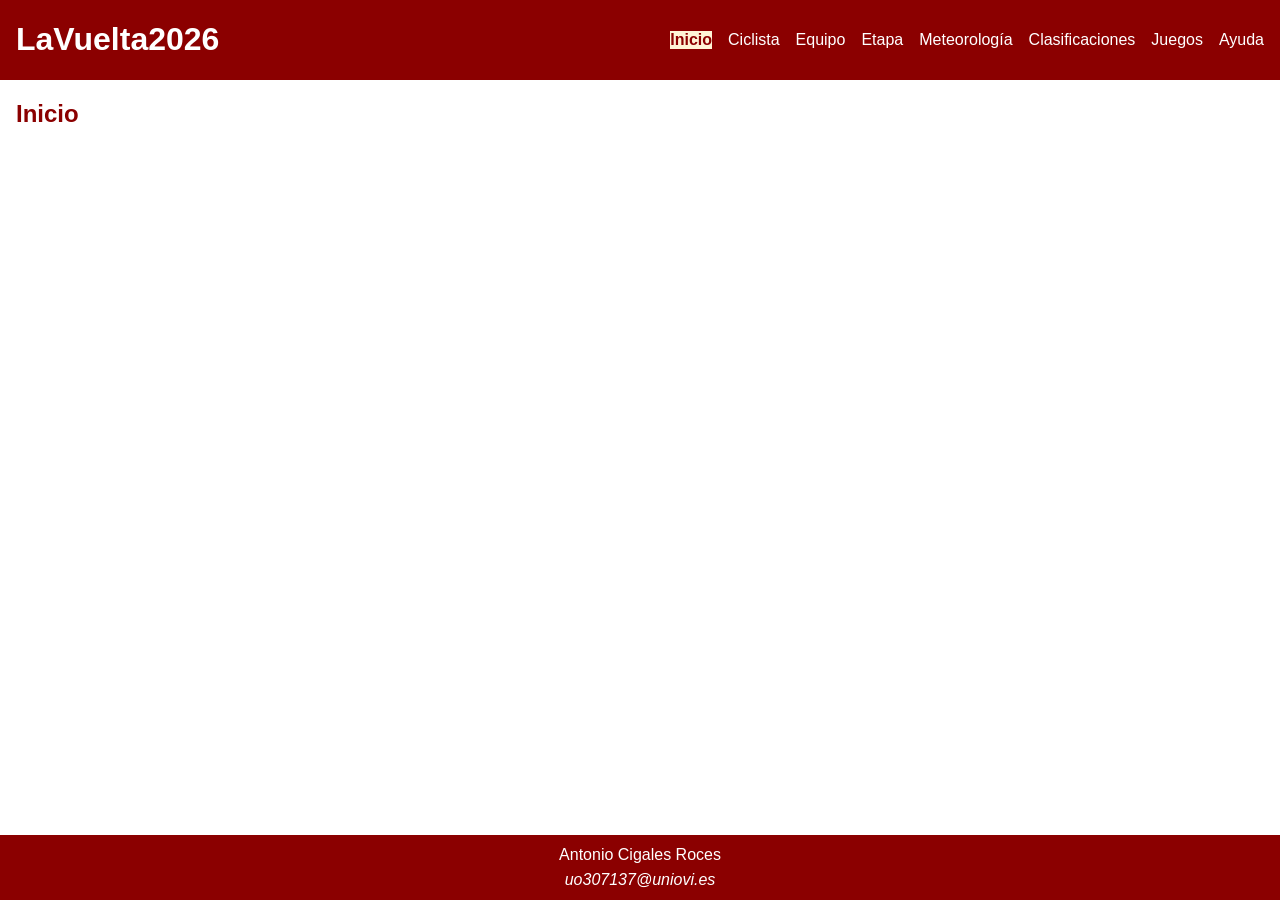
<file: index.html>
<!DOCTYPE HTML>

<html lang="es">
<head>
    <!-- Datos que describen el documento -->
    <meta charset="UTF-8" />
    <title>LaVuelta2026</title>

    <meta name="author" content="Antonio Cigales Roces" />
    <meta name="description" content="Documento index.html del proyecto LaVuelta2026" />
    
    <meta name ="viewport" content ="width=device-width, initial-scale=1.0" />

    <!--Enlace a las hojas de estilo-->
    <link rel="stylesheet" type="text/css" href="estilo/estilo.css" />
    <link rel="stylesheet" type="text/css" href="estilo/layout.css" />

    <link rel="icon" href="multimedia/icono.ico" />
</head>

<body>
    <header>
        <h1><a href="index.html" title="Página de inicio de LaVuelta2026">LaVuelta2026</a></h1>

        <nav>
            <a href="index.html" aria-current="page" title="Página de inicio de LaVuelta2026">Inicio</a>
            <a href="ciclista.html" title="Información sobre el ciclista">Ciclista</a>
            <a href="equipo.html" title="Información sobre el equipo del ciclista">Equipo</a>
            <a href="etapa.html" title="Información sobre la etapa de La Vuelta 2026">Etapa</a>
            <a href="meteorologia.html" title="Previsión meteorológica de la etapa">Meteorología</a>
            <a href="clasificaciones.html" title="Clasificaciones de La Vuelta 2026">Clasificaciones</a>
            <a href="juegos.html" title="Juegos sobre La Vuelta 2026">Juegos</a>
            <a href="ayuda.html" title="Ayuda sobre el uso del sitio web">Ayuda</a>
        </nav>
    </header>

    <main>

    <h2>Inicio</h2>
   <!-- contenido de index.html  -->


   </main>
   <footer>
    <p>Antonio Cigales Roces</p>
    <address>
        <a href="mailto:uo307137@uniovi.es" title="Enviar un correo electrónico al autor">uo307137@uniovi.es</a>
    </address>
</footer>
    
</body>
</html>
</file>
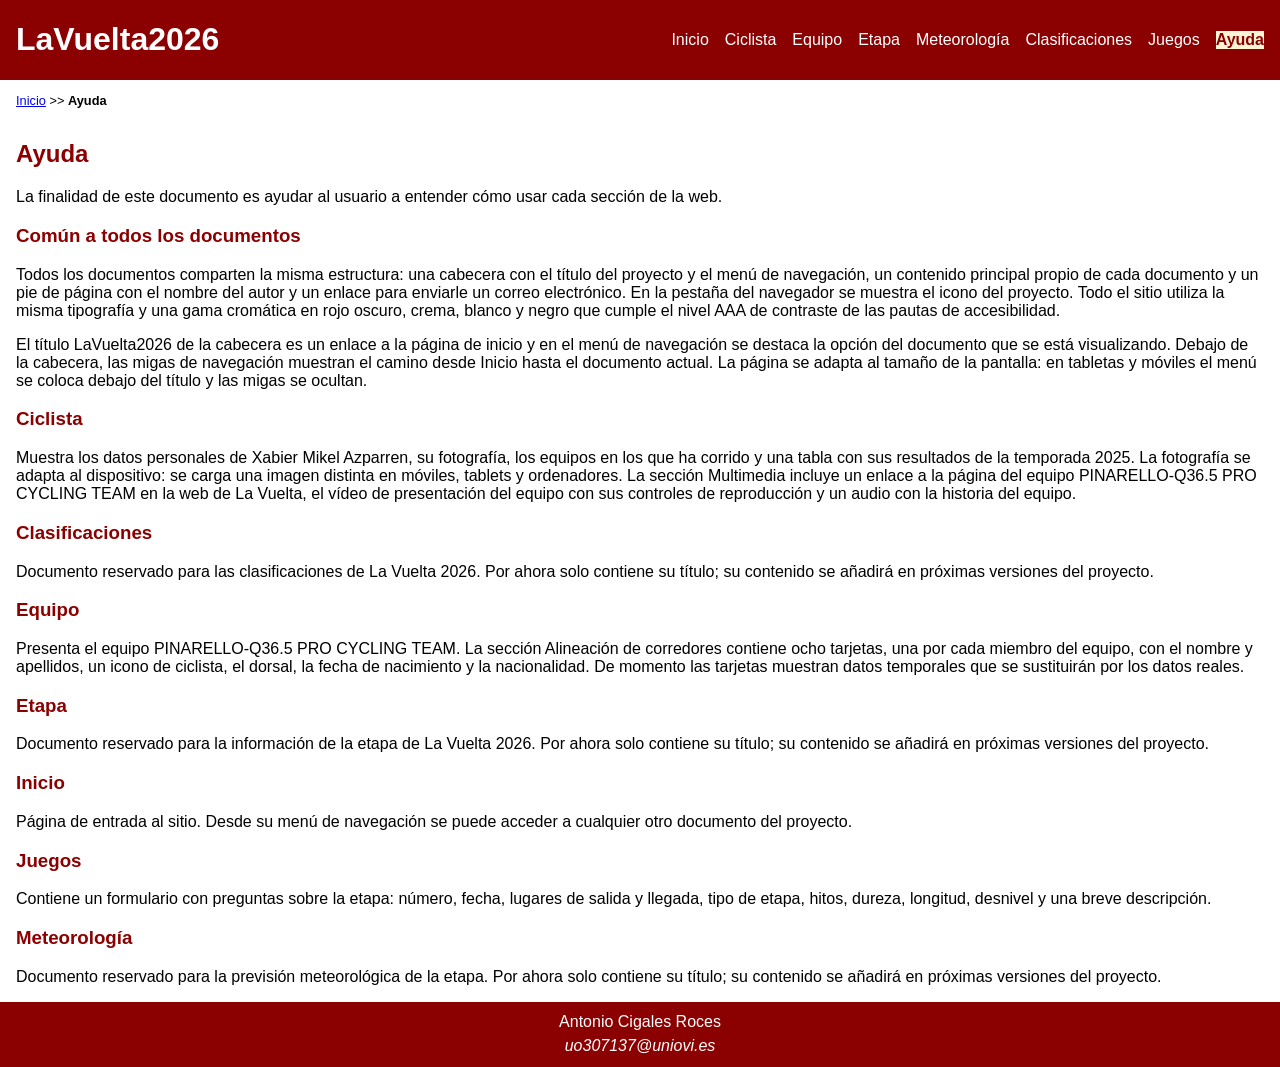
<file: ayuda.html>
<!DOCTYPE HTML>

<html lang="es">
<head>
    <!-- Datos que describen el documento -->
    <meta charset="UTF-8" />
    <title>LaVuelta2026:Ayuda</title>

    <meta name="author" content="Antonio Cigales Roces" />
    <meta name="description" content="Documento ayuda.html del proyecto LaVuelta2026" />
   
    <meta name ="viewport" content ="width=device-width, initial-scale=1.0" />

    <!--Enlace a las hojas de estilo-->
    <link rel="stylesheet" type="text/css" href="estilo/estilo.css" />
    <link rel="stylesheet" type="text/css" href="estilo/layout.css" />

    <link rel="icon" href="multimedia/icono.ico" />
</head>

<body>

    <header>
        <h1><a href="index.html" title="Página de inicio de LaVuelta2026">LaVuelta2026</a></h1>
        <nav>
            <a href="index.html" title="Página de inicio de LaVuelta2026">Inicio</a>
            <a href="ciclista.html" title="Información sobre el ciclista">Ciclista</a>
            <a href="equipo.html" title="Información sobre el equipo del ciclista">Equipo</a>
            <a href="etapa.html" title="Información sobre la etapa de La Vuelta 2026">Etapa</a>
            <a href="meteorologia.html" title="Previsión meteorológica de la etapa">Meteorología</a>
            <a href="clasificaciones.html" title="Clasificaciones de La Vuelta 2026">Clasificaciones</a>
            <a href="juegos.html" title="Juegos sobre La Vuelta 2026">Juegos</a>
            <a href="ayuda.html" aria-current="page" title="Ayuda sobre el uso del sitio web">Ayuda</a>
        </nav>
    </header>


    <nav aria-label="migas">
        <ol>
            <li><a href="index.html" title="Página de inicio de LaVuelta2026">Inicio</a></li>
            <li>&gt;&gt;</li>
            <li>Ayuda</li>
        </ol>
    </nav>

    <main>

    <h2>Ayuda</h2>
    <p>La finalidad de este documento es ayudar al usuario a entender cómo usar
        cada sección de la web.
    </p>

    <section>
        <h3>Común a todos los documentos</h3>
        <p>
            Todos los documentos comparten la misma estructura: una cabecera con el título del proyecto
            y el menú de navegación, un contenido principal propio de cada documento y un pie de página
            con el nombre del autor y un enlace para enviarle un correo electrónico. En la pestaña del
            navegador se muestra el icono del proyecto. Todo el sitio utiliza la misma tipografía y una
            gama cromática en rojo oscuro, crema, blanco y negro que cumple el nivel AAA de contraste
            de las pautas de accesibilidad.
        </p>
        <p>
            El título LaVuelta2026 de la cabecera es un enlace a la página de inicio y en el menú de
            navegación se destaca la opción del documento que se está visualizando. Debajo de la cabecera,
            las migas de navegación muestran el camino desde Inicio hasta el documento actual. La página se
            adapta al tamaño de la pantalla: en tabletas y móviles el menú se coloca debajo del título y las
            migas se ocultan.
        </p>
    </section>
    <section>
        <h3>Ciclista</h3>
        <p>
            Muestra los datos personales de Xabier Mikel Azparren, su fotografía, los equipos en los que
            ha corrido y una tabla con sus resultados de la temporada 2025. La fotografía se adapta al dispositivo:
            se carga una imagen distinta en móviles, tablets y ordenadores. La sección Multimedia incluye
            un enlace a la página del equipo PINARELLO-Q36.5 PRO CYCLING TEAM en la web de La Vuelta,
            el vídeo de presentación del equipo con sus controles de reproducción y un audio con la
            historia del equipo.
        </p>
    </section>
    <section>
        <h3>Clasificaciones</h3>
        <p>
            Documento reservado para las clasificaciones de La Vuelta 2026. Por ahora solo contiene
            su título; su contenido se añadirá en próximas versiones del proyecto.
        </p>
    </section>
    <section>
        <h3>Equipo</h3>
        <p>
            Presenta el equipo PINARELLO-Q36.5 PRO CYCLING TEAM. La sección Alineación de corredores
            contiene ocho tarjetas, una por cada miembro del equipo, con el nombre y apellidos, un icono
            de ciclista, el dorsal, la fecha de nacimiento y la nacionalidad. De momento las tarjetas
            muestran datos temporales que se sustituirán por los datos reales.
        </p>
    </section>
    <section>
        <h3>Etapa</h3>
        <p>
            Documento reservado para la información de la etapa de La Vuelta 2026. Por ahora solo
            contiene su título; su contenido se añadirá en próximas versiones del proyecto.
        </p>
    </section>
    <section>
        <h3>Inicio</h3>
        <p>
            Página de entrada al sitio. Desde su menú de navegación se puede acceder a cualquier otro
            documento del proyecto.
        </p>
    </section>
    <section>
        <h3>Juegos</h3>
        <p>
            Contiene un formulario con preguntas sobre la etapa: número, fecha, lugares de salida y
            llegada, tipo de etapa, hitos, dureza, longitud, desnivel y una breve descripción.
        </p>
    </section>
    <section>
        <h3>Meteorología</h3>
        <p>
            Documento reservado para la previsión meteorológica de la etapa. Por ahora solo contiene
            su título; su contenido se añadirá en próximas versiones del proyecto.
        </p>
    </section>
</main>

   <footer>
    <p>Antonio Cigales Roces</p>
    <address>
        <a href="mailto:uo307137@uniovi.es" title="Enviar un correo electrónico al autor">uo307137@uniovi.es</a>
    </address>
</footer>
    
</body>
</html>
</file>
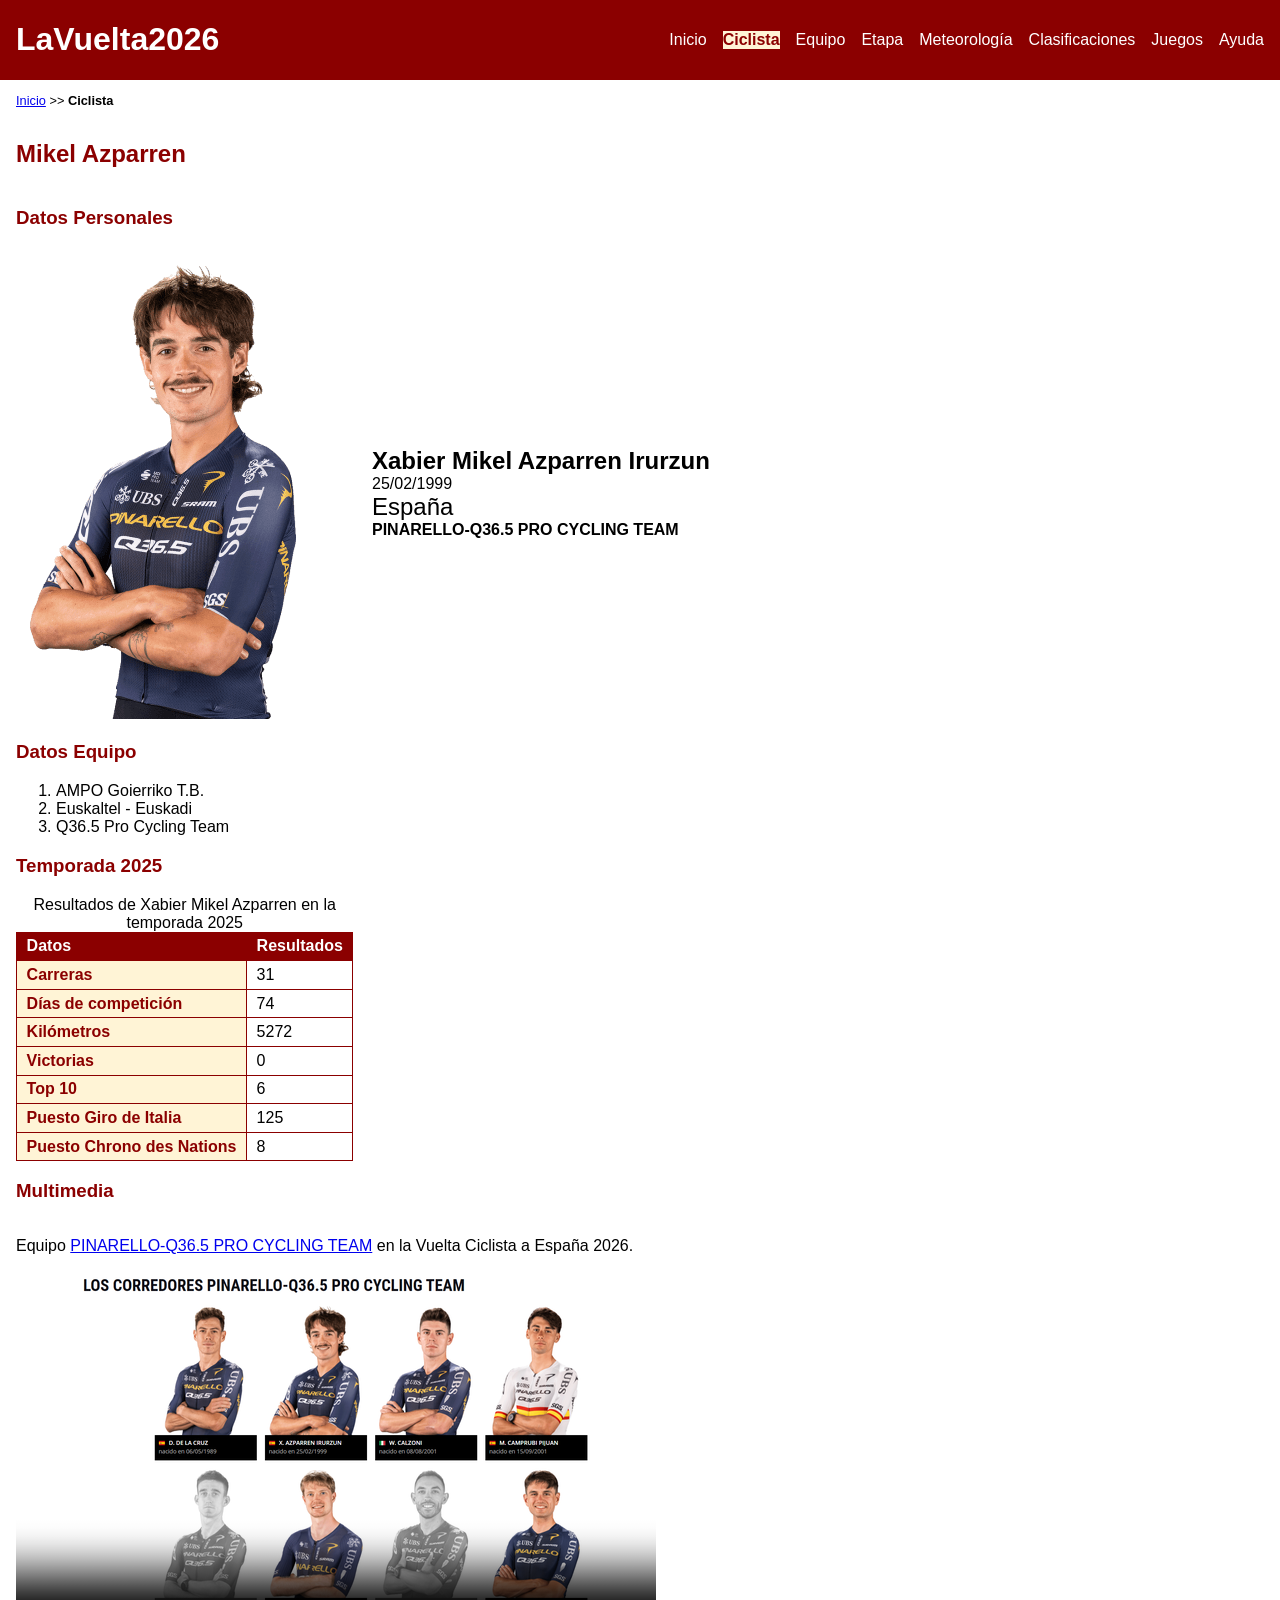
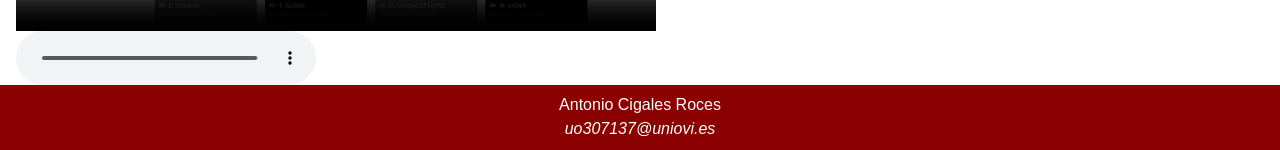
<file: ciclista.html>
<!DOCTYPE HTML>

<html lang="es">
<head>
    <!-- Datos que describen el documento -->
    <meta charset="UTF-8" />
    <title>LaVuelta2026:Ciclista</title>

    <meta name="author" content="Antonio Cigales Roces" />
    <meta name="description" content="Documento ciclista.html del proyecto LaVuelta2026" />
    
    <meta name ="viewport" content ="width=device-width, initial-scale=1.0" />

    <!--Enlace a las hojas de estilo-->
    <link rel="stylesheet" type="text/css" href="estilo/estilo.css" />
    <link rel="stylesheet" type="text/css" href="estilo/layout.css" />

    <link rel="icon" href="multimedia/icono.ico" />
</head>

<body>
    <header>
        <h1><a href="index.html" title="Página de inicio de LaVuelta2026">LaVuelta2026</a></h1>
        <nav>
            <a href="index.html" title="Página de inicio de LaVuelta2026">Inicio</a>
            <a href="ciclista.html" aria-current="page" title="Información sobre el ciclista">Ciclista</a>
            <a href="equipo.html" title="Información sobre el equipo del ciclista">Equipo</a>
            <a href="etapa.html" title="Información sobre la etapa de La Vuelta 2026">Etapa</a>
            <a href="meteorologia.html" title="Previsión meteorológica de la etapa">Meteorología</a>
            <a href="clasificaciones.html" title="Clasificaciones de La Vuelta 2026">Clasificaciones</a>
            <a href="juegos.html" title="Juegos sobre La Vuelta 2026">Juegos</a>
            <a href="ayuda.html" title="Ayuda sobre el uso del sitio web">Ayuda</a>
        </nav>
    </header>


    <nav aria-label="migas">
        <ol>
            <li><a href="index.html" title="Página de inicio de LaVuelta2026">Inicio</a></li>
            <li>&gt;&gt;</li>
            <li>Ciclista</li>
        </ol>
    </nav>

    <main>
    <h2>Mikel Azparren</h2>

    <section>
        <h3>Datos Personales</h3>

        <ul>
            <li>Xabier Mikel Azparren Irurzun</li>
            <li><time datetime="1999-02-25">25/02/1999</time></li>
            <li>España</li>
            <li>PINARELLO-Q36.5 PRO CYCLING TEAM</li>
        </ul>

        <picture>
            <!-- Móvil: pantallas de hasta 768 px de ancho -->
            <source media="(max-width: 768px)" srcset="multimedia/MikelAzparren-movil.png" width="140" height="212" />
            <!-- Tablet: pantallas de hasta 1024 px de ancho -->
            <source media="(max-width: 1024px)" srcset="multimedia/MikelAzparren-tablet.png" width="280" height="425" />
            <!-- Ordenador (y navegadores sin soporte para picture): imagen original -->
            <img src="multimedia/MikelAzparren.png" width="300" height="455"
                alt="Xabier Mikel Azparren de brazos cruzados con el maillot azul del Pinarello Q36.5 Pro Cycling Team" />
        </picture>

    </section>

    <section>
        <h3>Datos Equipo</h3>


        <ol>
            <li>AMPO Goierriko T.B.</li>
            <li>Euskaltel - Euskadi</li>
            <li>Q36.5 Pro Cycling Team</li>
            
        </ol>

    </section>


    <section>
        <h3>Temporada 2025</h3>
        <table>
            <caption>Resultados de Xabier Mikel Azparren en la temporada 2025</caption>
            <thead>
                <tr>
                    <th scope="col" id="dato">Datos</th>
                    <th scope="col" id="resultado">Resultados</th>
                </tr>
            </thead>
            <tbody>
                <tr>
                    <th scope="row" id="carreras">Carreras</th>
                    <td headers="resultado carreras">31</td>
                </tr>
                <tr>
                    <th scope="row" id="dias">Días de competición</th>
                    <td headers="resultado dias">74</td>
                </tr>
                <tr>
                    <th scope="row" id="kilometros">Kilómetros</th>
                    <td headers="resultado kilometros">5272</td>
                </tr>
                <tr>
                    <th scope="row" id="victorias">Victorias</th>
                    <td headers="resultado victorias">0</td>
                </tr>
                <tr>
                    <th scope="row" id="top10">Top 10</th>
                    <td headers="resultado top10">6</td>
                </tr>
                <tr>
                    <th scope="row" id="giro">Puesto Giro de Italia</th>
                    <td headers="resultado giro">125</td>
                </tr>
                <tr>
                    <th scope="row" id="chrono">Puesto Chrono des Nations</th>
                    <td headers="resultado chrono">8</td>
                </tr>
            </tbody>
        </table>
    </section>

    <section>
        <h3>Multimedia</h3>

        <p>
            Equipo <a href="https://www.lavuelta.es/es/equipo/PQT/pinarello-q36-5-pro-cycling-team"
                title="Página del equipo PINARELLO-Q36.5 PRO CYCLING TEAM en La Vuelta 2026">PINARELLO-Q36.5 PRO CYCLING TEAM</a>
            en la Vuelta Ciclista a España 2026.
        </p>

        <video controls width="640" height="360" poster="multimedia/poster-equipo.png">
            <source src="multimedia/presentacion-equipo.webm" type="video/webm" />
            <source src="multimedia/presentacion-equipo.mp4" type="video/mp4" />
            Tu navegador no puede reproducir este vídeo.
        </video>

        <audio controls>
            <source src="multimedia/2247.0-2257.0.mp3" type="audio/mpeg" />
            <source src="multimedia/2247.0-2257.0.wav" type="audio/wav" />
            Tu navegador no puede reproducir este audio.
        </audio>

    </section>
   <!-- contenido de ciclista.html  -->


   </main>
   <footer>
    <p>Antonio Cigales Roces</p>
    <address>
        <a href="mailto:uo307137@uniovi.es" title="Enviar un correo electrónico al autor">uo307137@uniovi.es</a>
    </address>
</footer>
    
</body>
</html>
</file>
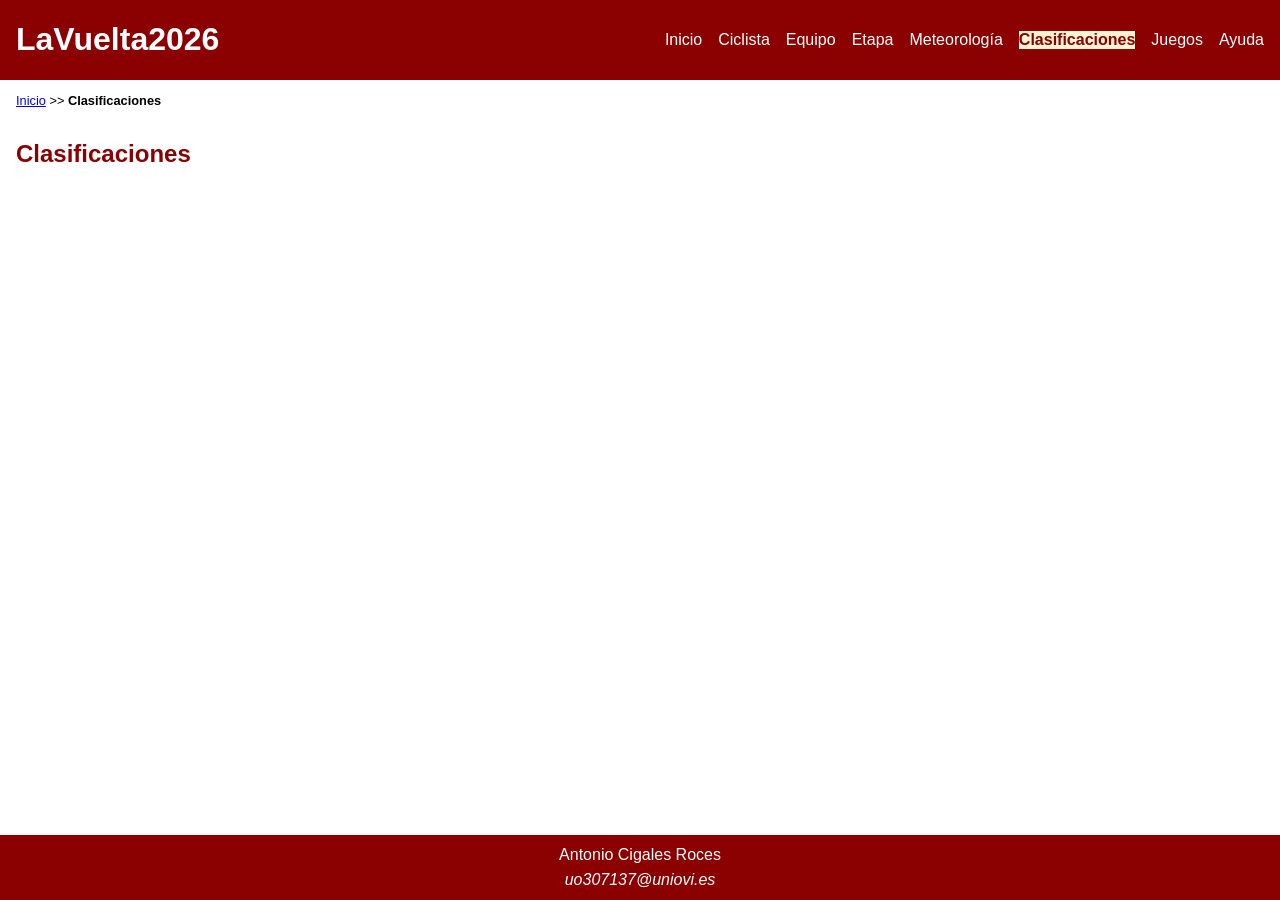
<file: clasificaciones.html>
<!DOCTYPE HTML>

<html lang="es">
<head>
    <!-- Datos que describen el documento -->
    <meta charset="UTF-8" />
    <title>LaVuelta2026: Clasificaciones</title>

    <meta name="author" content="Antonio Cigales Roces" />
    <meta name="description" content="Documento clasificaciones.html del proyecto LaVuelta2026" />

    <meta name ="viewport" content ="width=device-width, initial-scale=1.0" />

    <!--Enlace a las hojas de estilo-->
    <link rel="stylesheet" type="text/css" href="estilo/estilo.css" />
    <link rel="stylesheet" type="text/css" href="estilo/layout.css" />

    <link rel="icon" href="multimedia/icono.ico" />
</head>

<body>
    <header>
        <h1><a href="index.html" title="Página de inicio de LaVuelta2026">LaVuelta2026</a></h1>
        <nav>
            <a href="index.html" title="Página de inicio de LaVuelta2026">Inicio</a>
            <a href="ciclista.html" title="Información sobre el ciclista">Ciclista</a>
            <a href="equipo.html" title="Información sobre el equipo del ciclista">Equipo</a>
            <a href="etapa.html" title="Información sobre la etapa de La Vuelta 2026">Etapa</a>
            <a href="meteorologia.html" title="Previsión meteorológica de la etapa">Meteorología</a>
            <a href="clasificaciones.html" aria-current="page" title="Clasificaciones de La Vuelta 2026">Clasificaciones</a>
            <a href="juegos.html" title="Juegos sobre La Vuelta 2026">Juegos</a>
            <a href="ayuda.html" title="Ayuda sobre el uso del sitio web">Ayuda</a>
        </nav>
    </header>

    <nav aria-label="migas">
        <ol>
            <li><a href="index.html" title="Página de inicio de LaVuelta2026">Inicio</a></li>
            <li>&gt;&gt;</li>
            <li>Clasificaciones</li>
        </ol>
    </nav>

    <main>

    <h2>Clasificaciones</h2>
   <!-- contenido de clasificaciones.html  -->

   </main>

   <footer>
    <p>Antonio Cigales Roces</p>
    <address>
        <a href="mailto:uo307137@uniovi.es" title="Enviar un correo electrónico al autor">uo307137@uniovi.es</a>
    </address>
</footer>
    
</body>
</html>
</file>
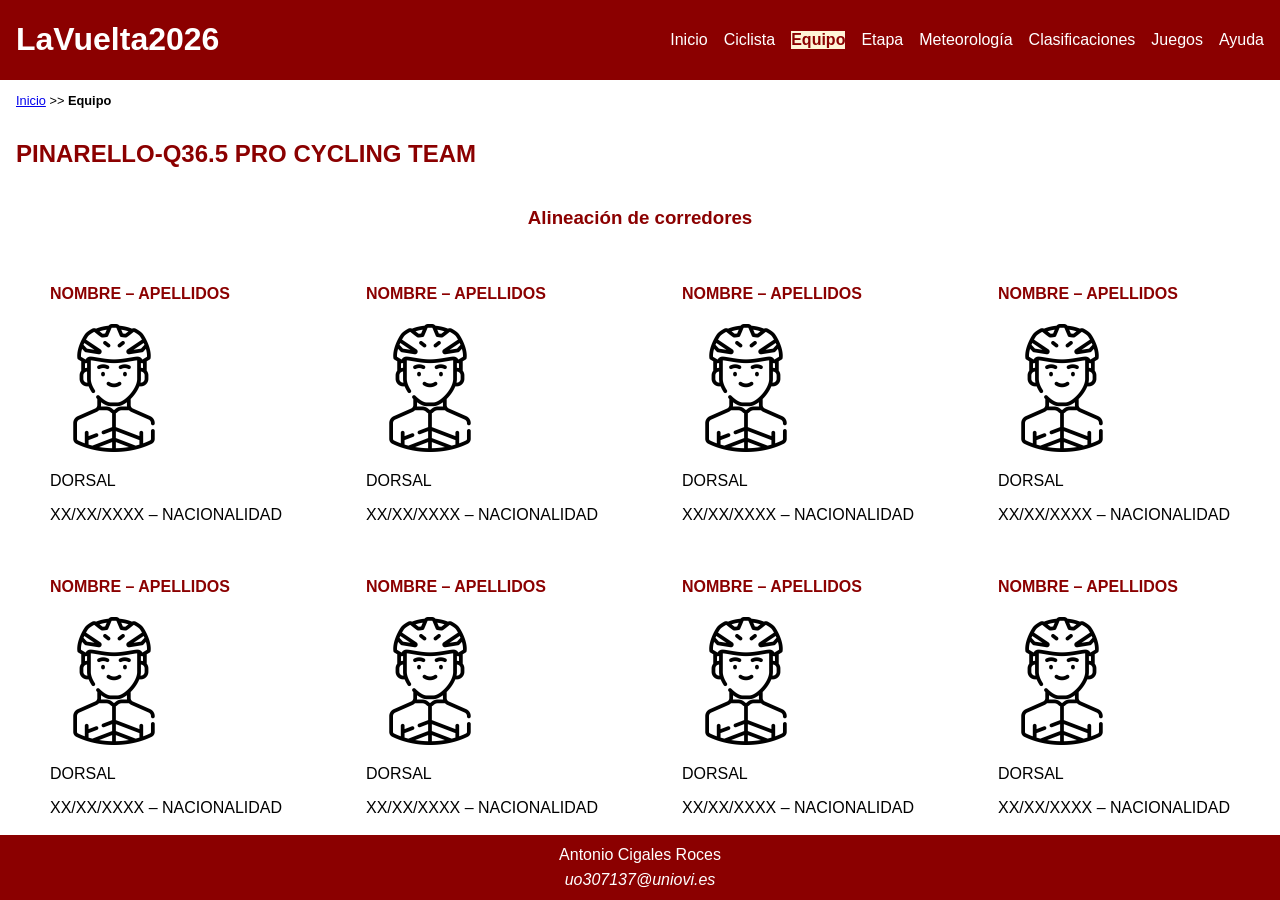
<file: equipo.html>
<!DOCTYPE HTML>

<html lang="es">
<head>
    <!-- Datos que describen el documento -->
    <meta charset="UTF-8" />
    <title>LaVuelta2026: Equipo</title>

    <meta name="author" content="Antonio Cigales Roces" />
    <meta name="description" content="Documento equipo.html del proyecto LaVuelta2026" />
    
    <meta name ="viewport" content ="width=device-width, initial-scale=1.0" />

    <!--Enlace a las hojas de estilo-->
    <link rel="stylesheet" type="text/css" href="estilo/estilo.css" />
    <link rel="stylesheet" type="text/css" href="estilo/layout.css" />

    <link rel="icon" href="multimedia/icono.ico" />
</head>

<body>
    <header>
        <h1><a href="index.html" title="Página de inicio de LaVuelta2026">LaVuelta2026</a></h1>
        <nav>
            <a href="index.html" title="Página de inicio de LaVuelta2026">Inicio</a>
            <a href="ciclista.html" title="Información sobre el ciclista">Ciclista</a>
            <a href="equipo.html" aria-current="page" title="Información sobre el equipo del ciclista">Equipo</a>
            <a href="etapa.html" title="Información sobre la etapa de La Vuelta 2026">Etapa</a>
            <a href="meteorologia.html" title="Previsión meteorológica de la etapa">Meteorología</a>
            <a href="clasificaciones.html" title="Clasificaciones de La Vuelta 2026">Clasificaciones</a>
            <a href="juegos.html" title="Juegos sobre La Vuelta 2026">Juegos</a>
            <a href="ayuda.html" title="Ayuda sobre el uso del sitio web">Ayuda</a>
        </nav>
    </header>

    <nav aria-label="migas">
        <ol>
            <li><a href="index.html" title="Página de inicio de LaVuelta2026">Inicio</a></li>
            <li>&gt;&gt;</li>
            <li>Equipo</li>
        </ol>
    </nav>

    <main>

    <h2>PINARELLO-Q36.5 PRO CYCLING TEAM</h2>
    <section>
        <h3>Alineación de corredores</h3>
        <article>
            <h4>NOMBRE – APELLIDOS</h4>
            <img src="multimedia/ciclista.png" width="128" height="128" alt="Icono de un ciclista genérico" />
            <p>DORSAL</p>
            <p>XX/XX/XXXX – NACIONALIDAD</p>
        </article>
        <article>
            <h4>NOMBRE – APELLIDOS</h4>
            <img src="multimedia/ciclista.png" width="128" height="128" alt="Icono de un ciclista genérico" />
            <p>DORSAL</p>
            <p>XX/XX/XXXX – NACIONALIDAD</p>
        </article>
        <article>
            <h4>NOMBRE – APELLIDOS</h4>
            <img src="multimedia/ciclista.png" width="128" height="128" alt="Icono de un ciclista genérico" />
            <p>DORSAL</p>
            <p>XX/XX/XXXX – NACIONALIDAD</p>
        </article>
        <article>
            <h4>NOMBRE – APELLIDOS</h4>
            <img src="multimedia/ciclista.png" width="128" height="128" alt="Icono de un ciclista genérico" />
            <p>DORSAL</p>
            <p>XX/XX/XXXX – NACIONALIDAD</p>
        </article>
        <article>
            <h4>NOMBRE – APELLIDOS</h4>
            <img src="multimedia/ciclista.png" width="128" height="128" alt="Icono de un ciclista genérico" />
            <p>DORSAL</p>
            <p>XX/XX/XXXX – NACIONALIDAD</p>
        </article>
        <article>
            <h4>NOMBRE – APELLIDOS</h4>
            <img src="multimedia/ciclista.png" width="128" height="128" alt="Icono de un ciclista genérico" />
            <p>DORSAL</p>
            <p>XX/XX/XXXX – NACIONALIDAD</p>
        </article>
        <article>
            <h4>NOMBRE – APELLIDOS</h4>
            <img src="multimedia/ciclista.png" width="128" height="128" alt="Icono de un ciclista genérico" />
            <p>DORSAL</p>
            <p>XX/XX/XXXX – NACIONALIDAD</p>
        </article>
        <article>
            <h4>NOMBRE – APELLIDOS</h4>
            <img src="multimedia/ciclista.png" width="128" height="128" alt="Icono de un ciclista genérico" />
            <p>DORSAL</p>
            <p>XX/XX/XXXX – NACIONALIDAD</p>
        </article>
    </section>


    </main>

    <footer>
    <p>Antonio Cigales Roces</p>
    <address>
        <a href="mailto:uo307137@uniovi.es" title="Enviar un correo electrónico al autor">uo307137@uniovi.es</a>
    </address>
</footer>

</body>
</html>
</file>
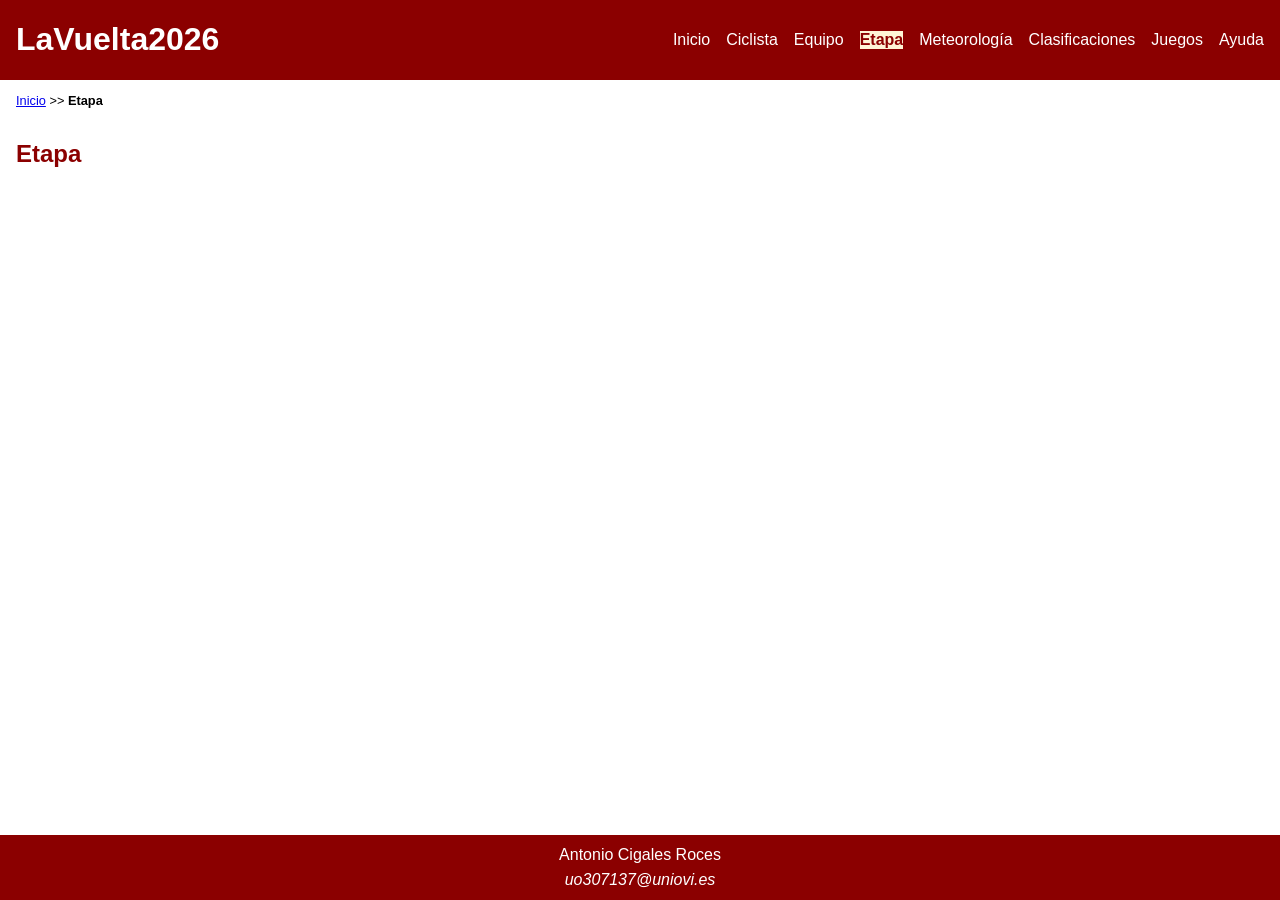
<file: etapa.html>
<!DOCTYPE HTML>

<html lang="es">
<head>
    <!-- Datos que describen el documento -->
    <meta charset="UTF-8" />
    <title>LaVuelta2026: Etapa</title>

    <meta name="author" content="Antonio Cigales Roces" />
    <meta name="description" content="Documento etapa.html del proyecto LaVuelta2026" />
    
    <meta name ="viewport" content ="width=device-width, initial-scale=1.0" />

    <!--Enlace a las hojas de estilo-->
    <link rel="stylesheet" type="text/css" href="estilo/estilo.css" />
    <link rel="stylesheet" type="text/css" href="estilo/layout.css" />

    <link rel="icon" href="multimedia/icono.ico" />
</head>

<body>
    <header>
        <h1><a href="index.html" title="Página de inicio de LaVuelta2026">LaVuelta2026</a></h1>
        <nav>
            <a href="index.html" title="Página de inicio de LaVuelta2026">Inicio</a>
            <a href="ciclista.html" title="Información sobre el ciclista">Ciclista</a>
            <a href="equipo.html" title="Información sobre el equipo del ciclista">Equipo</a>
            <a href="etapa.html" aria-current="page" title="Información sobre la etapa de La Vuelta 2026">Etapa</a>
            <a href="meteorologia.html" title="Previsión meteorológica de la etapa">Meteorología</a>
            <a href="clasificaciones.html" title="Clasificaciones de La Vuelta 2026">Clasificaciones</a>
            <a href="juegos.html" title="Juegos sobre La Vuelta 2026">Juegos</a>
            <a href="ayuda.html" title="Ayuda sobre el uso del sitio web">Ayuda</a>
        </nav>
    </header>


    <nav aria-label="migas">
        <ol>
            <li><a href="index.html" title="Página de inicio de LaVuelta2026">Inicio</a></li>
            <li>&gt;&gt;</li>
            <li>Etapa</li>
        </ol>
    </nav>

    <main>

    <h2>Etapa</h2>
   <!-- contenido de etapa.html  -->


   </main>

   <footer>
    <p>Antonio Cigales Roces</p>
    <address>
        <a href="mailto:uo307137@uniovi.es" title="Enviar un correo electrónico al autor">uo307137@uniovi.es</a>
    </address>
</footer>
    
</body>
</html>
</file>
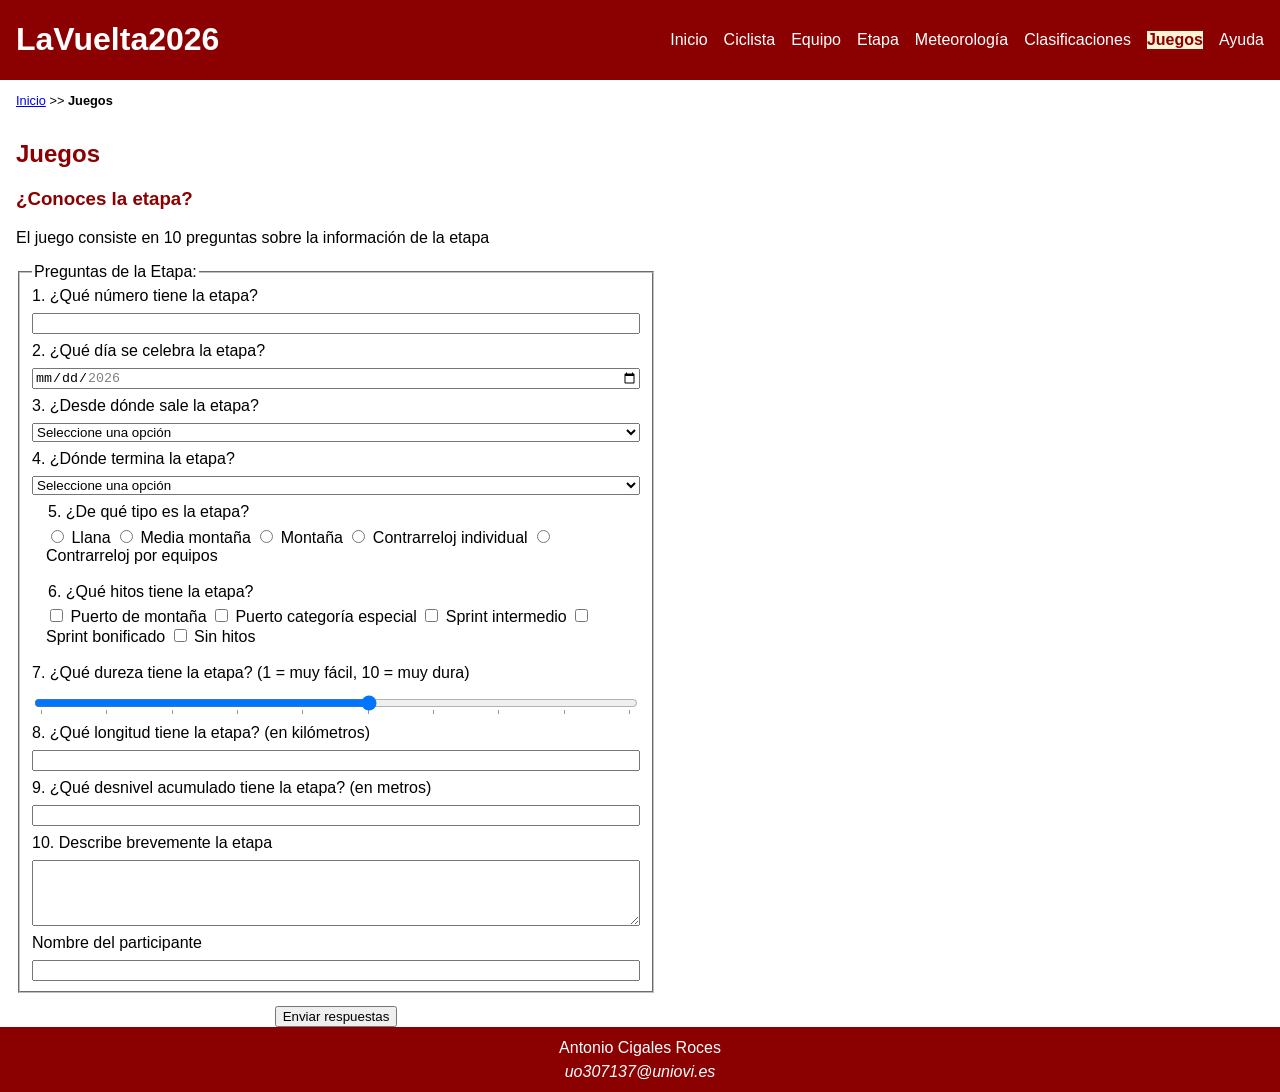
<file: juegos.html>
<!DOCTYPE HTML>

<html lang="es">
<head>
    <!-- Datos que describen el documento -->
    <meta charset="UTF-8" />
    <title>LaVuelta2026: Juegos</title>

    <meta name="author" content="Antonio Cigales Roces" />
    <meta name="description" content="Documento juegos.html del proyecto LaVuelta2026" />
   
    <meta name ="viewport" content ="width=device-width, initial-scale=1.0" />

    <!--Enlace a las hojas de estilo-->
    <link rel="stylesheet" type="text/css" href="estilo/estilo.css" />
    <link rel="stylesheet" type="text/css" href="estilo/layout.css" />

    <link rel="icon" href="multimedia/icono.ico" />
</head>

<body>
    <header>
        <h1><a href="index.html" title="Página de inicio de LaVuelta2026">LaVuelta2026</a></h1>
        <nav>
            <a href="index.html" title="Página de inicio de LaVuelta2026">Inicio</a>
            <a href="ciclista.html" title="Información sobre el ciclista">Ciclista</a>
            <a href="equipo.html" title="Información sobre el equipo del ciclista">Equipo</a>
            <a href="etapa.html" title="Información sobre la etapa de La Vuelta 2026">Etapa</a>
            <a href="meteorologia.html" title="Previsión meteorológica de la etapa">Meteorología</a>
            <a href="clasificaciones.html" title="Clasificaciones de La Vuelta 2026">Clasificaciones</a>
            <a href="juegos.html" aria-current="page" title="Juegos sobre La Vuelta 2026">Juegos</a>
            <a href="ayuda.html" title="Ayuda sobre el uso del sitio web">Ayuda</a>
        </nav>
    </header>


    <nav aria-label="migas">
        <ol>
            <li><a href="index.html" title="Página de inicio de LaVuelta2026">Inicio</a></li>
            <li>&gt;&gt;</li>
            <li>Juegos</li>
        </ol>
    </nav>

    <main>

    <h2>Juegos</h2>

    <h3>¿Conoces la etapa?</h3>

    <p>El juego consiste en 10 preguntas sobre la información de la etapa</p>
   <!-- contenido de juegos.html  -->
    

   <form>
    <fieldset>
        
        <legend>Preguntas de la Etapa:</legend>
         <label for="numeroEtapa">1. ¿Qué número tiene la etapa?</label>
         <input type="number" id="numeroEtapa" name="numeroEtapa" min="1" max="21" />

         <label for="fechaEtapa">2. ¿Qué día se celebra la etapa?</label>
         <input type="date" id="fechaEtapa" name="fechaEtapa" min="2026-08-22" max="2026-09-13" />

            <label for="lugarSalida">3. ¿Desde dónde sale la etapa?</label>
            <select id="lugarSalida" name="lugarSalida">
                    <option value="" selected disabled>Seleccione una opción</option>
                    <option>Alcaraz</option>
                    <option>Alcossebre</option>
                    <option>Almuñécar</option>
                    <option>Andorra la Vella</option>
                    <option>Cartagena</option>
                    <option>Cortegana</option>
                    <option>Dos Hermanas</option>
                    <option>El Puerto de Santa María</option>
                    <option>Falset</option>
                    <option>Granada</option>
                    <option>Gruissan</option>
                    <option>Jaén</option>
                    <option>La Calahorra</option>
                    <option>La Vila Joiosa / Villajoyosa</option>
                    <option>Mónaco</option>
                    <option>Palma del Río</option>
                    <option>Puçol</option>
                    <option>Vall d'Alba</option>
                    <option>Vélez-Málaga</option>
                    <option>Vera</option>
            </select>
            
            <label for="lugarLlegada">4. ¿Dónde termina la etapa?</label>
            <select id="lugarLlegada" name="lugarLlegada">
                    <option value="" selected disabled>Seleccione una opción</option>
                    <option>Alto de Aitana</option>
                    <option>Andorra la Vella</option>
                    <option>Aramón Valdelinares</option>
                    <option>Calar Alto</option>
                    <option>Castelló</option>
                    <option>Collado del Alguacil</option>
                    <option>Córdoba</option>
                    <option>Elche de la Sierra</option>
                    <option>Font-Romeu</option>
                    <option>Granada</option>
                    <option>Jerez de la Frontera</option>
                    <option>La Rábida (Palos de la Frontera)</option>
                    <option>Loja</option>
                    <option>Lorca</option>
                    <option>Manosque</option>
                    <option>Mónaco</option>
                    <option>Peñas Blancas (Estepona)</option>
                    <option>Roquetes</option>
                    <option>Sevilla</option>
                    <option>Sierra de La Pandera</option>
                    <option>Xeraco</option>
            </select>

        <fieldset>
            <legend>5. ¿De qué tipo es la etapa?</legend>
            <label><input type="radio" id="tipoLlana" name="tipoEtapa" value="llana" /> Llana</label>
            <label><input type="radio" id="tipoMediaMontana" name="tipoEtapa" value="mediaMontana" /> Media montaña</label>
            <label><input type="radio" id="tipoMontana" name="tipoEtapa" value="montana" /> Montaña</label>
            <label><input type="radio" id="tipoCRI" name="tipoEtapa" value="contrarrelojIndividual" /> Contrarreloj individual</label>
            <label><input type="radio" id="tipoCRE" name="tipoEtapa" value="contrarrelojEquipos" /> Contrarreloj por equipos</label>
        </fieldset>

        <fieldset>
            <legend>6. ¿Qué hitos tiene la etapa?</legend>
            <label><input type="checkbox" id="hitoPuerto" name="hitos" value="puertoMontana" /> Puerto de montaña</label>
            <label><input type="checkbox" id="hitoPuertoEspecial" name="hitos" value="puertoEspecial" /> Puerto categoría especial</label>
            <label><input type="checkbox" id="hitoSprint" name="hitos" value="sprintIntermedio" /> Sprint intermedio</label>
            <label><input type="checkbox" id="hitoSprintBonificado" name="hitos" value="sprintBonificado" /> Sprint bonificado</label>
            <label><input type="checkbox" id="hitoNinguno" name="hitos" value="sinHitos" /> Sin hitos</label>
        </fieldset>

            <label for="dureza">7. ¿Qué dureza tiene la etapa? (1 = muy fácil, 10 = muy dura)</label>
            <input type="range" id="dureza" name="dureza" min="1" max="10" step="1" list="marcasDureza" />
            <datalist id="marcasDureza">
                <option value="1"></option>
                <option value="2"></option>
                <option value="3"></option>
                <option value="4"></option>
                <option value="5"></option>
                <option value="6"></option>
                <option value="7"></option>
                <option value="8"></option>
                <option value="9"></option>
                <option value="10"></option>
            </datalist>

            <label for="longitudEtapa">8. ¿Qué longitud tiene la etapa? (en kilómetros)</label>
            <input type="number" id="longitudEtapa" name="longitudEtapa" min="0" step="0.1" />

            <label for="desnivelEtapa">9. ¿Qué desnivel acumulado tiene la etapa? (en metros)</label>
            <input type="number" id="desnivelEtapa" name="desnivelEtapa" min="0" step="1" />

            <label for="descripcionEtapa">10. Describe brevemente la etapa</label>
            <textarea id="descripcionEtapa" name="descripcionEtapa" rows="4" cols="50" maxlength="500"></textarea>

            <label for="nombreParticipante">Nombre del participante</label>
            <input type="text" id="nombreParticipante" name="nombreParticipante" maxlength="100" autocomplete="name" />
    </fieldset>

    <button type="submit">Enviar respuestas</button>
</form>

</main>

<footer>
    <p>Antonio Cigales Roces</p>
    <address>
        <a href="mailto:uo307137@uniovi.es" title="Enviar un correo electrónico al autor">uo307137@uniovi.es</a>
    </address>
</footer>


</body>
</html>
</file>
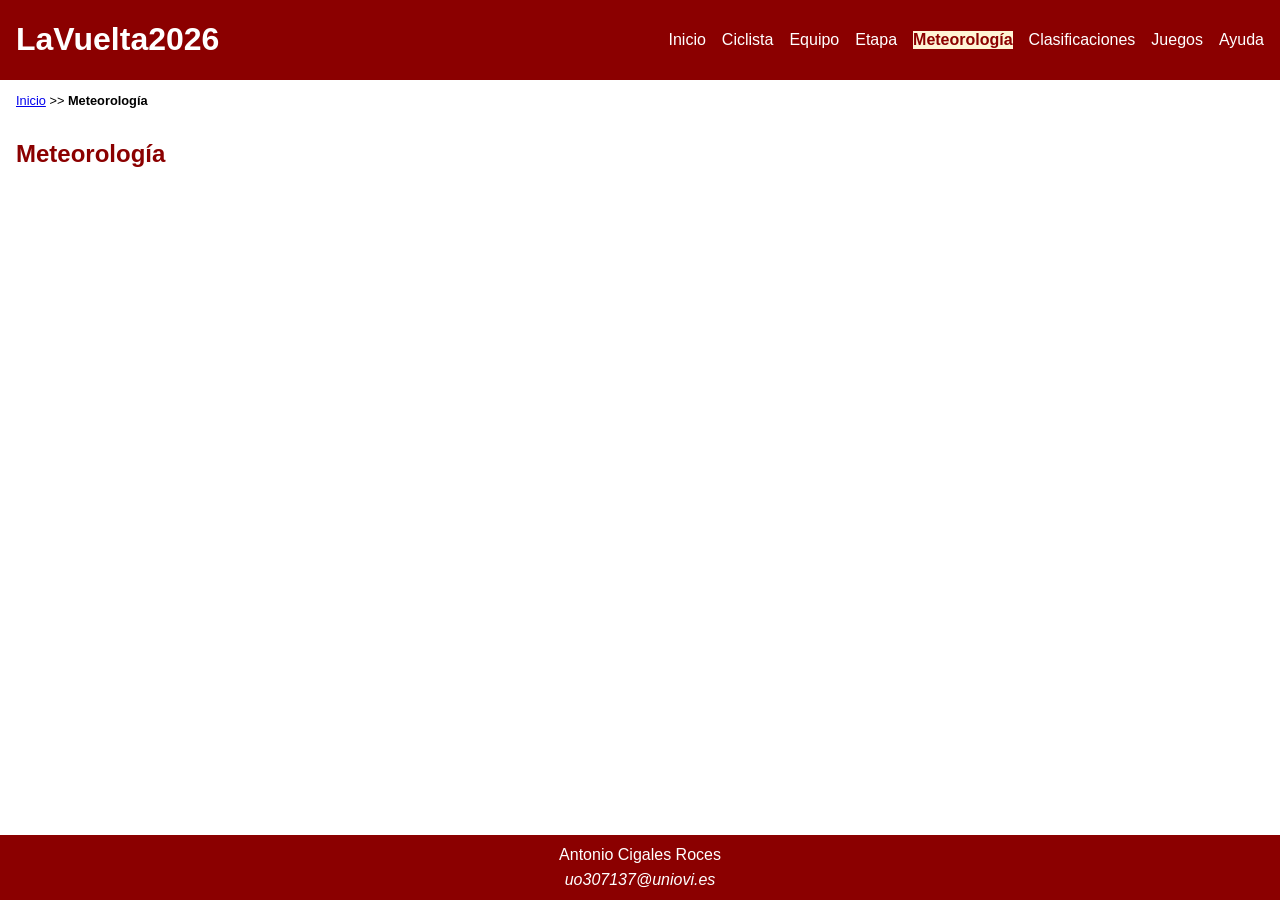
<file: meteorologia.html>
<!DOCTYPE HTML>

<html lang="es">
<head>
    <!-- Datos que describen el documento -->
    <meta charset="UTF-8" />
    <title>LaVuelta2026: Meteo</title>

    <meta name="author" content="Antonio Cigales Roces" />
    <meta name="description" content="Documento meteorologia.html del proyecto LaVuelta2026" />
    
    <meta name ="viewport" content ="width=device-width, initial-scale=1.0" />

    <!--Enlace a las hojas de estilo-->
    <link rel="stylesheet" type="text/css" href="estilo/estilo.css" />
    <link rel="stylesheet" type="text/css" href="estilo/layout.css" />

    <link rel="icon" href="multimedia/icono.ico" />
</head>

<body>
    <header>
        <h1><a href="index.html" title="Página de inicio de LaVuelta2026">LaVuelta2026</a></h1>
        <nav>
            <a href="index.html" title="Página de inicio de LaVuelta2026">Inicio</a>
            <a href="ciclista.html" title="Información sobre el ciclista">Ciclista</a>
            <a href="equipo.html" title="Información sobre el equipo del ciclista">Equipo</a>
            <a href="etapa.html" title="Información sobre la etapa de La Vuelta 2026">Etapa</a>
            <a href="meteorologia.html" aria-current="page" title="Previsión meteorológica de la etapa">Meteorología</a>
            <a href="clasificaciones.html" title="Clasificaciones de La Vuelta 2026">Clasificaciones</a>
            <a href="juegos.html" title="Juegos sobre La Vuelta 2026">Juegos</a>
            <a href="ayuda.html" title="Ayuda sobre el uso del sitio web">Ayuda</a>
        </nav>
    </header>


    <nav aria-label="migas">
        <ol>
            <li><a href="index.html" title="Página de inicio de LaVuelta2026">Inicio</a></li>
            <li>&gt;&gt;</li>
            <li>Meteorología</li>
        </ol>
    </nav>

    <main>

    <h2>Meteorología</h2>
   <!-- contenido de meteorología.html  -->



   </main>
   <footer>
    <p>Antonio Cigales Roces</p>
    <address>
        <a href="mailto:uo307137@uniovi.es" title="Enviar un correo electrónico al autor">uo307137@uniovi.es</a>
    </address>
</footer>
    
</body>
</html>
</file>
<file: estilo/estilo.css>
/* ***************************************/
/*             LaVuelta2026              */
/*          Estilos generales            */
/* ***************************************/
/*    DATOS ESTUDIANTE                   */
/* --------------------------------------*/
/*  Nombre y Apellidos: Antonio Cigales Roces */
/*  Correo electrónico (uniovi): uo307137@uniovi.es */
/*  Grupo de laboratorio: 3              */
/* ***************************************/

/* ***************************************/
/* Gama cromática                        */
/* ***************************************/
/*
   Herramienta de comprobación: https://webaim.org/resources/contrastchecker/
   Nivel AAA de las WCAG: ratio de al menos 7:1 (texto normal) y 4.5:1 (texto grande)

   Color principal ROJO OSCURO #8B0000 se puede combinar con:
      o Contraste de 9.13:1 (AAA) con color secundario
      o Contraste de 10.01:1 (AAA) con color blanco
      x Contraste de 2.10:1 con color negro (NO CONTRASTA, se descarta)

   Color secundario CREMA #FFF4D6 se puede combinar con:
      o Contraste de 9.13:1 (AAA) con color principal
      o Contraste de 19.16:1 (AAA) con color negro
      x Contraste de 1.10:1 con color blanco (NO CONTRASTA, se descarta)

   Color blanco #FFFFFF
      o Contraste de 10.01:1 (AAA) con color principal
      o Contraste de 21:1 (AAA) con color negro

   Color negro #000000
      o Contraste de 19.16:1 (AAA) con color secundario
      o Contraste de 21:1 (AAA) con color blanco
*/

/* Especificidad: 010 */
:root {
    --color-principal: #8B0000;
    --color-secundario: #FFF4D6;
    --color-negro: #000000;
    --color-blanco: #FFFFFF;
}

/* ***************************************/
/* Tipografía y colores generales        */
/* ***************************************/

/* Especificidad: 001 */
body {
    font-family: Verdana, Geneva, Tahoma, sans-serif;
    color: var(--color-negro);
    background-color: var(--color-blanco);
}

/* ***************************************/
/* Cabecera y pie                        */
/* ***************************************/

/* Especificidad: 001, 001 */
header,
footer {
    color: var(--color-blanco);
    background-color: var(--color-principal);
}

/* Los enlaces no heredan el color del padre (el navegador les asigna uno propio), por eso se redefine */
/* Especificidad: 002, 002 */
header a,
footer a {
    color: var(--color-blanco); /* ADVERTENCIA: color de fondo heredado de header y footer --color-principal (blanco sobre principal 10.01:1, AAA) */
    text-decoration: none;
}

/* Opción actual del menú de navegación (contraste 9.13:1, AAA) */
/* Especificidad: 013 */
header nav a[aria-current="page"] {
    color: var(--color-principal);
    background-color: var(--color-secundario);
    font-weight: bold;
}

/* ***************************************/
/* Migas de navegación                   */
/* ***************************************/

/* Especificidad: 003 */
header + nav > ol {
    list-style: none;
    font-size: 0.8em;
    padding-left: 0;
}

/* Especificidad: 004 */
header + nav > ol > li {
    display: inline;
}

/* Especificidad: 014 */
header + nav > ol > li:last-child {
    font-weight: bold;
}

/* ***************************************/
/* Encabezados del contenido principal   */
/* ***************************************/

/* Especificidad: 002, 002, 002 */
main h2,
main h3,
main h4 {
    color: var(--color-principal); /* ADVERTENCIA: color de fondo heredado de body --color-blanco (principal sobre blanco 10.01:1, AAA) */
}

/* ***************************************/
/* Datos personales del ciclista         */
/* ***************************************/

/* Nombre del ciclista */
/* Especificidad: 013 */
section:has(picture) li:first-child {
    font-size: 1.5em;
    font-weight: bold;
}

/* Nacionalidad */
/* Especificidad: 013 */
section:has(picture) li:nth-child(3) {
    font-size: 1.5em;
}

/* Equipo */
/* Especificidad: 013 */
section:has(picture) li:nth-child(4) {
    font-weight: bold;
}

/* ***************************************/
/* Tabla                                 */
/* ***************************************/

/* Especificidad: 001 */
table {
    border-collapse: collapse;
}

/* Especificidad: 001, 001 */
th,
td {
    border: 0.1em solid var(--color-principal);
    padding: 0.3em 0.6em;
    text-align: left;
}

/* Encabezados de columna: blanco sobre principal (10.01:1, AAA) */
/* Especificidad: 002 */
thead th {
    color: var(--color-blanco);
    background-color: var(--color-principal);
}

/* Encabezados de fila: principal sobre secundario (9.13:1, AAA) */
/* Especificidad: 002 */
tbody th {
    color: var(--color-principal);
    background-color: var(--color-secundario);
}
</file>
<file: estilo/layout.css>
/* ***************************************/
/*           LaVuelta2026                */
/*          Estilos layout               */
/* ***************************************/
/*    DATOS ESTUDIANTE                   */
/* --------------------------------------*/
/*  Nombre y Apellidos: Antonio Cigales Roces */
/*  Correo electrónico (uniovi): uo307137@uniovi.es */
/*  Grupo de laboratorio: 3              */
/* ***************************************/

/* ***************************************/
/* Estructura general (Grid Areas)       */
/* ***************************************/

/* Especificidad: 001 */
body {
    margin: 0;
    min-height: 100vh;
    display: grid;
    grid-template-areas:
        "cabecera"
        "migas"
        "contenido"
        "pie";
    grid-template-columns: minmax(0, 1fr);
    grid-template-rows: auto auto 1fr auto;
}

/* Especificidad: 001 */
header {
    grid-area: cabecera;
    display: flex;
    justify-content: space-between;
    align-items: center;
    padding: 0 1em;
}

/* Especificidad: 003 */
body > header + nav {
    grid-area: migas;
    padding: 0 1em;
}

/* Especificidad: 001 */
main {
    grid-area: contenido;
    padding: 0 1em;
}

/* Especificidad: 001 */
footer {
    grid-area: pie;
    display: flex;
    flex-direction: column;
    justify-content: center;
    align-items: center;
    padding: 0.5em 1em;
}

/* Especificidad: 002, 002 */
footer p,
footer address {
    margin: 0.2em 0;
}

/* Menú de navegación de la cabecera */
/* Especificidad: 002 */
header > nav {
    display: flex;
    flex-wrap: wrap;
    gap: 0.5em 1em;
}

/* ***************************************/
/* Ciclista: datos personales (Flexbox)  */
/* ***************************************/

/* Especificidad: 002 */
section:has(picture) {
    display: flex;
    flex-wrap: wrap;
    align-items: center;
    gap: 1em;
}

/* Especificidad: 003 */
section:has(picture) > h3 {
    flex-basis: 100%;
}

/* Especificidad: 003 */
section:has(picture) > picture {
    order: 1;
}

/* Especificidad: 003 */
section:has(picture) > ul {
    order: 2;
    list-style: none;
}

/* ***************************************/
/* Ciclista: multimedia (Flexbox)        */
/* ***************************************/

/* Especificidad: 002 */
section:has(video) {
    display: flex;
    flex-direction: column;
    align-items: flex-start;
}

/* ***************************************/
/* Equipo: alineación (Grid)             */
/* ***************************************/

/* Especificidad: 003 */
section:has(article + article) {
    display: grid;
    grid-template-columns: repeat(4, 1fr);
    justify-items: center;
    align-items: center;
    gap: 1em;
}

/* Especificidad: 004 */
section:has(article + article) > h3 {
    grid-column: 1 / -1;
}

/* ***************************************/
/* Juegos: formulario (Flexbox)          */
/* ***************************************/

/* Especificidad: 001 */
form {
    display: flex;
    flex-direction: column;
    width: 40em;
    max-width: 100%;
}

/* Especificidad: 002 */
form > fieldset {
    display: flex;
    flex-direction: column;
    gap: 0.5em;
    min-width: 0;
}

/* Especificidad: 003 */
form > fieldset > fieldset {
    border: none;
    min-width: 0;
}

/* Especificidad: 002, 002, 002 */
form input,
form select,
form textarea {
    max-width: 100%;
    box-sizing: border-box;
}

/* Especificidad: 002 */
form > button {
    align-self: center;
    margin-top: 1em;
}

/* ***************************************/
/* Tabletas                              */
/* ***************************************/
@media (max-width: 1024px) {

    /* Especificidad: 003 */
    body > header + nav {
        display: none;
    }

    /* Especificidad: 001 */
    header {
        flex-direction: column;
        align-items: stretch; /* ADVERTENCIA: redefinición de la propiedad con valor original center */
    }

    /* Especificidad: 002 */
    header > nav {
        justify-content: space-evenly;
    }

    /* Especificidad: 003 */
    section:has(article + article) {
        grid-template-columns: repeat(2, 1fr); /* ADVERTENCIA: redefinición de la propiedad con valor original repeat(4, 1fr) */
    }
}

/* ***************************************/
/* Móviles                               */
/* ***************************************/
@media (max-width: 768px) {

    /* Especificidad: 002 */
    header > nav {
        flex-direction: column;
        align-items: center;
    }

    /* Especificidad: 003 */
    section:has(article + article) {
        grid-template-columns: 1fr; /* ADVERTENCIA: redefinición de la propiedad con valor original repeat(2, 1fr) */
    }

    /* Especificidad: 001 */
    video {
        width: 100%;
        height: auto;
    }

    /* Especificidad: 001 */
    audio {
        width: 100%;
    }

    /* Especificidad: 003 */
    form > fieldset > fieldset {
        display: flex;
        flex-direction: column;
        gap: 0.3em;
        padding: 0;
    }
}
</file>
